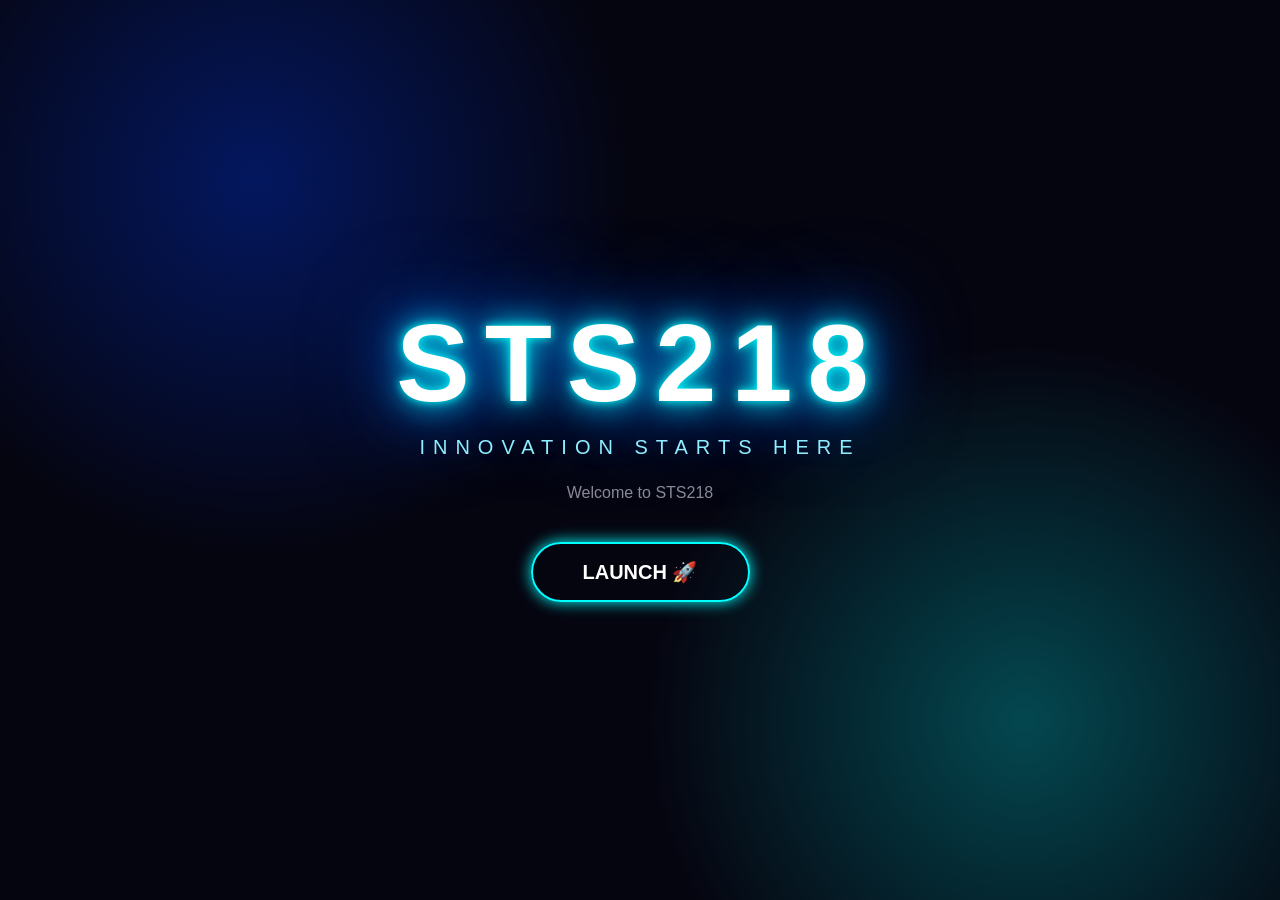
<file: index.html>
<!DOCTYPE html>
<html>
<head>
  <title>STS218</title>
  <link rel="stylesheet" href="style.css">
</head>

<body class="home">

  <div class="startup">

    <div class="logo">STS218</div>

    <div class="tagline">
      INNOVATION STARTS HERE
    </div>

    <div class="small-text">
      Welcome to STS218
    </div>

    <a href="channel.html" class="launch">
      LAUNCH 🚀
    </a>

  </div>

</body>
</html>
</file>
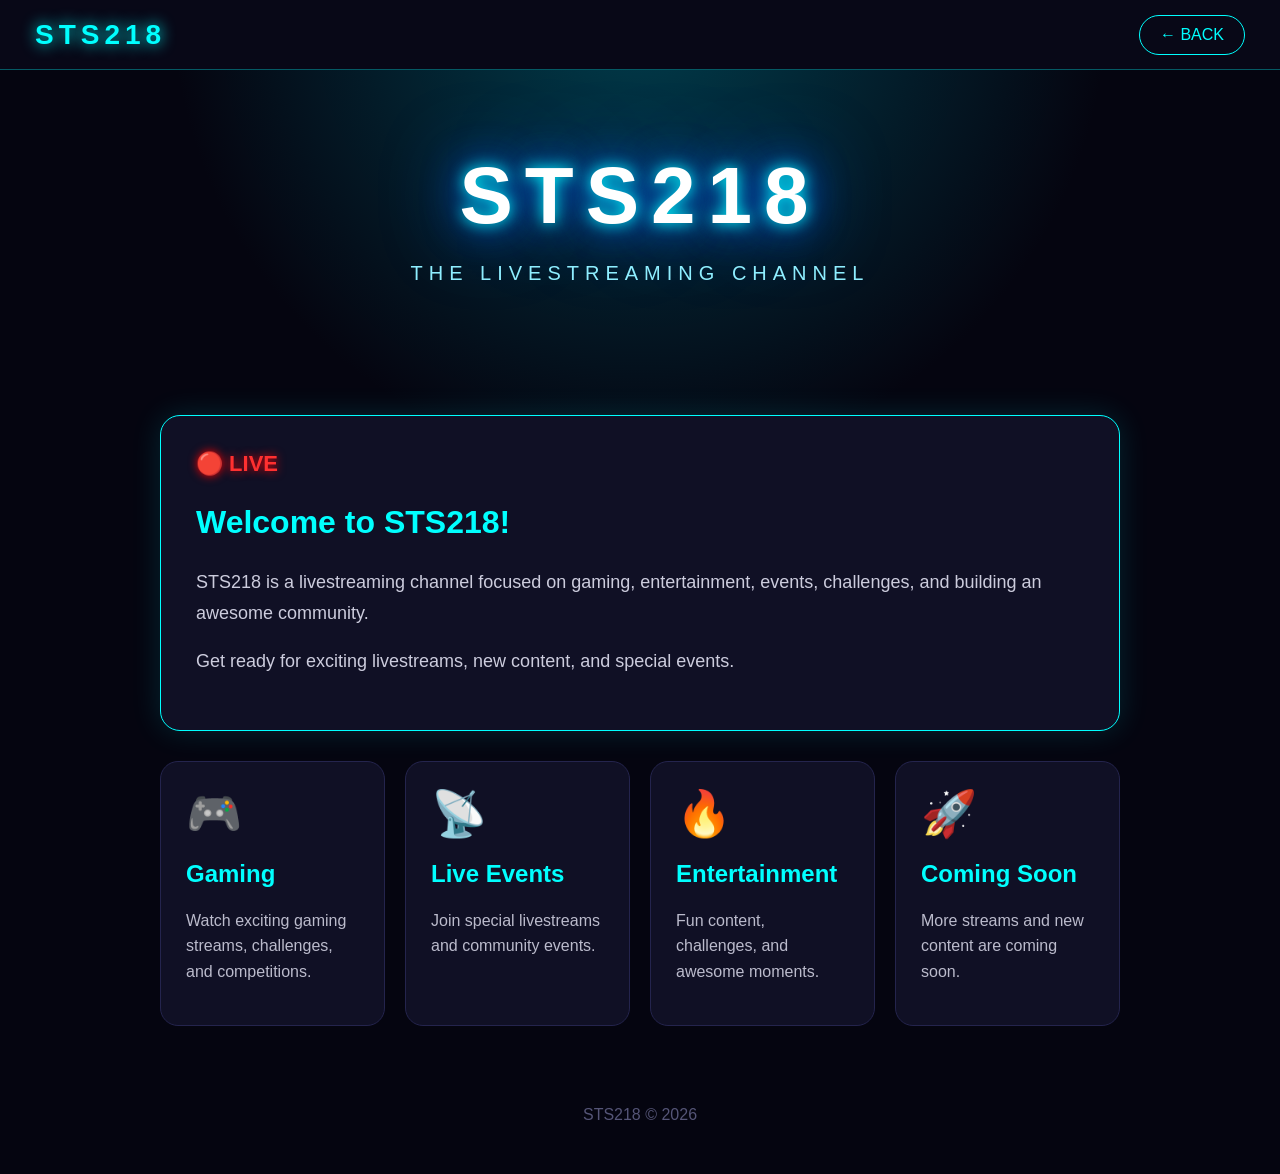
<file: channel.html>
<!DOCTYPE html>
<html>
<head>
  <title>STS218 Live</title>
  <link rel="stylesheet" href="style.css">
</head>

<body class="channel">

  <nav>
    <div class="nav-logo">
      STS218
    </div>

    <a href="index.html" class="back">
      ← BACK
    </a>
  </nav>

  <section class="hero">

    <h1>STS218</h1>

    <p>THE LIVESTREAMING CHANNEL</p>

  </section>

  <main>

    <div class="live-box">

      <div class="live">
        🔴 LIVE
      </div>

      <h2>Welcome to STS218!</h2>

      <p>
        STS218 is a livestreaming channel focused on
        gaming, entertainment, events, challenges,
        and building an awesome community.
      </p>

      <p>
        Get ready for exciting livestreams,
        new content, and special events.
      </p>

    </div>

    <div class="cards">

      <div class="card">
        <div class="emoji">🎮</div>
        <h2>Gaming</h2>
        <p>
          Watch exciting gaming streams,
          challenges, and competitions.
        </p>
      </div>

      <div class="card">
        <div class="emoji">📡</div>
        <h2>Live Events</h2>
        <p>
          Join special livestreams and
          community events.
        </p>
      </div>

      <div class="card">
        <div class="emoji">🔥</div>
        <h2>Entertainment</h2>
        <p>
          Fun content, challenges, and
          awesome moments.
        </p>
      </div>

      <div class="card">
        <div class="emoji">🚀</div>
        <h2>Coming Soon</h2>
        <p>
          More streams and new content
          are coming soon.
        </p>
      </div>

    </div>

  </main>

  <footer>
    STS218 © 2026
  </footer>

</body>
</html>
</file>
<file: style.css>
* {
  box-sizing: border-box;
}

body {
  margin: 0;
  font-family: Arial, Helvetica, sans-serif;
  color: white;
}


/* STARTUP PAGE */

.home {
  height: 100vh;
  overflow: hidden;

  display: flex;
  justify-content: center;
  align-items: center;

  text-align: center;

  background:
    radial-gradient(circle at 20% 20%, #003cff55, transparent 30%),
    radial-gradient(circle at 80% 80%, #00ffff44, transparent 30%),
    #050510;
}

.startup {
  animation: startup 2s ease;
}

.logo {
  font-size: 110px;
  font-weight: 900;

  letter-spacing: 15px;

  color: white;

  text-shadow:
    0 0 10px #00ffff,
    0 0 30px #00ffff,
    0 0 60px #0066ff,
    0 0 100px #0066ff;

  animation: glow 2s infinite alternate;
}

.tagline {
  margin-top: 10px;

  font-size: 20px;

  letter-spacing: 8px;

  color: #8eeeff;
}

.small-text {
  margin-top: 25px;

  color: #888899;
}


/* LAUNCH BUTTON */

.launch {
  display: inline-block;

  margin-top: 40px;

  padding: 16px 50px;

  border: 2px solid #00ffff;

  border-radius: 30px;

  background: transparent;

  color: white;

  font-size: 20px;

  font-weight: bold;

  text-decoration: none;

  box-shadow: 0 0 15px #00ffff;

  transition: 0.3s;
}

.launch:hover {
  background: #00ffff;

  color: #050510;

  transform: scale(1.1);

  box-shadow:
    0 0 20px #00ffff,
    0 0 50px #00ffff;
}


/* CHANNEL PAGE */

.channel {
  min-height: 100vh;

  background:
    radial-gradient(circle at 50% 0%, #003d4d, transparent 35%),
    #050510;
}


/* NAVIGATION */

nav {
  height: 70px;

  display: flex;

  align-items: center;

  justify-content: space-between;

  padding: 0 35px;

  background: #080817;

  border-bottom: 1px solid #00ffff55;
}

.nav-logo {
  color: #00ffff;

  font-size: 28px;

  font-weight: bold;

  letter-spacing: 5px;

  text-shadow: 0 0 15px #00ffff;
}

.back {
  padding: 10px 20px;

  color: #00ffff;

  border: 1px solid #00ffff;

  border-radius: 25px;

  text-decoration: none;

  transition: 0.3s;
}

.back:hover {
  background: #00ffff;

  color: #050510;
}


/* HERO */

.hero {
  text-align: center;

  padding: 80px 20px;
}

.hero h1 {
  margin: 0;

  font-size: 80px;

  letter-spacing: 12px;

  text-shadow:
    0 0 15px #00ffff,
    0 0 40px #0066ff,
    0 0 80px #0066ff;
}

.hero p {
  color: #8eeeff;

  font-size: 20px;

  letter-spacing: 6px;
}


/* CONTENT */

main {
  max-width: 1000px;

  margin: auto;

  padding: 30px 20px;
}


/* LIVE BOX */

.live-box {
  padding: 35px;

  background: #101025;

  border: 1px solid #00ffff;

  border-radius: 20px;

  box-shadow: 0 0 30px #00ffff22;

  margin-bottom: 30px;
}

.live {
  color: #ff3030;

  font-size: 22px;

  font-weight: bold;

  text-shadow: 0 0 10px red;
}

.live-box h2 {
  color: #00ffff;

  font-size: 32px;
}

.live-box p {
  color: #ccccdd;

  font-size: 18px;

  line-height: 1.7;
}


/* CARDS */

.cards {
  display: grid;

  grid-template-columns:
    repeat(auto-fit, minmax(220px, 1fr));

  gap: 20px;
}

.card {
  padding: 25px;

  background: #101025;

  border: 1px solid #24244d;

  border-radius: 18px;

  transition: 0.3s;
}

.card:hover {
  transform: translateY(-8px);

  border-color: #00ffff;

  box-shadow: 0 0 25px #00ffff33;
}

.card h2 {
  color: #00ffff;
}

.card p {
  color: #bbbbcc;

  line-height: 1.6;
}

.emoji {
  font-size: 45px;
}


/* FOOTER */

footer {
  text-align: center;

  padding: 50px;

  color: #555577;
}


/* ANIMATIONS */

@keyframes startup {

  from {
    opacity: 0;
    transform: scale(0.5);
  }

  to {
    opacity: 1;
    transform: scale(1);
  }

}

@keyframes glow {

  from {
    text-shadow:
      0 0 10px #00ffff,
      0 0 30px #00ffff;
  }

  to {
    text-shadow:
      0 0 20px #00ffff,
      0 0 50px #0066ff,
      0 0 100px #0066ff;
  }

}
</file>
